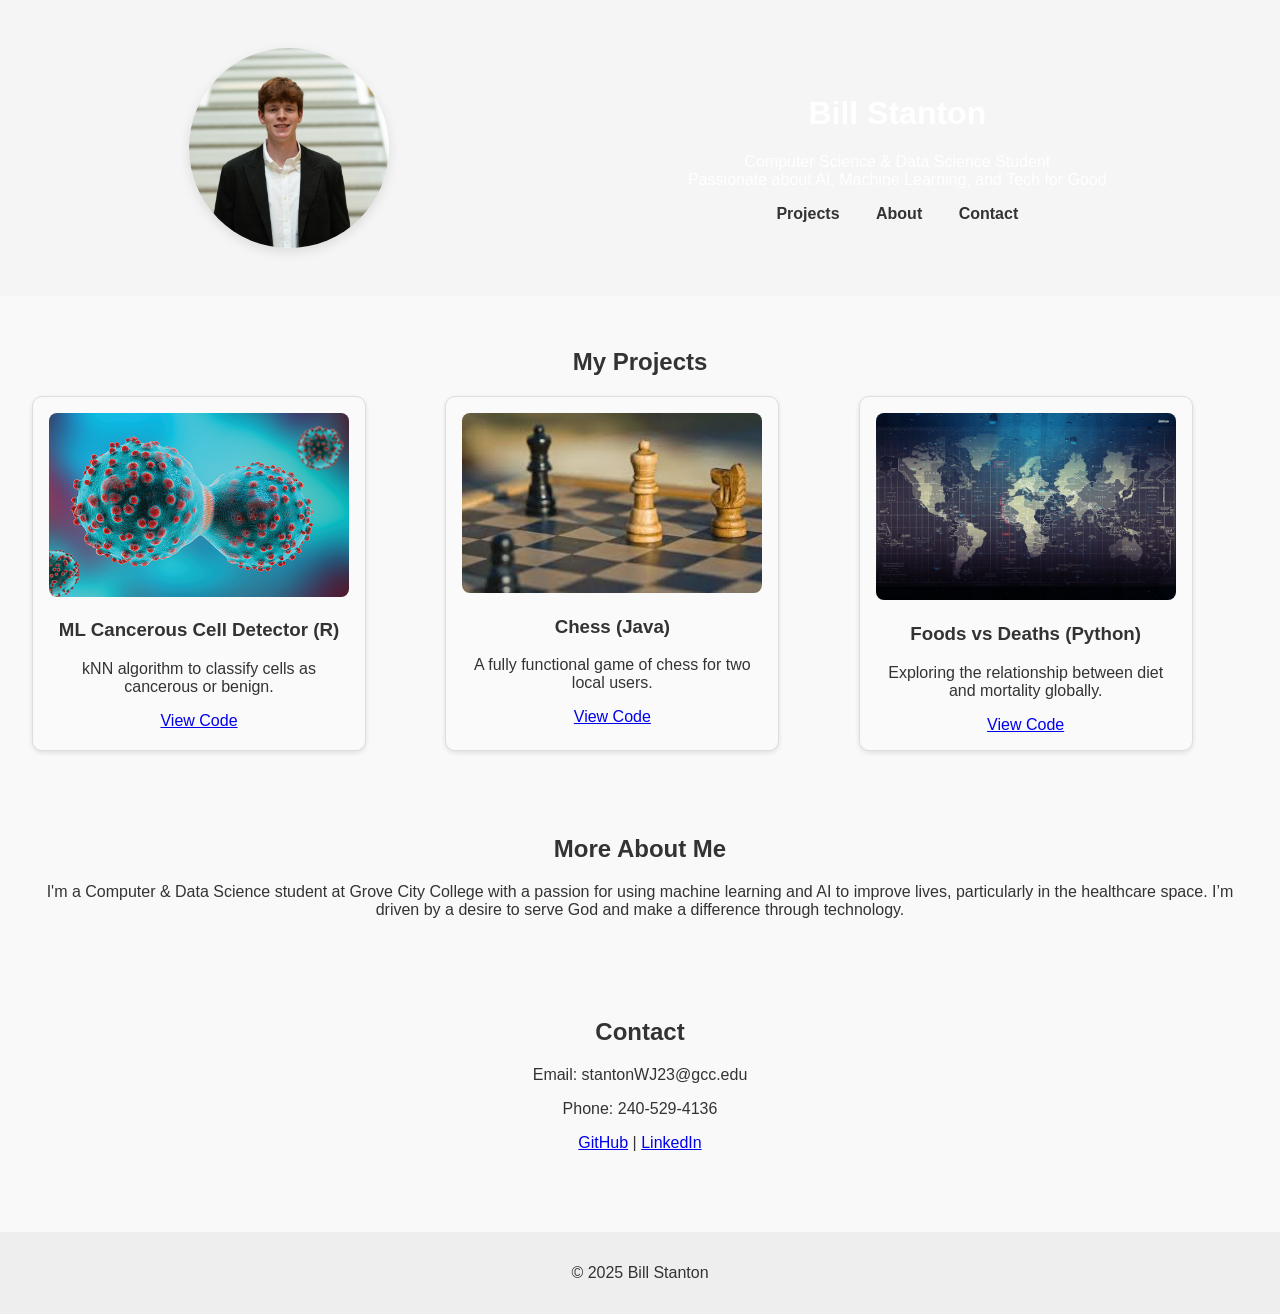
<file: index.html>
<!DOCTYPE html>
<html lang="en">
<head>
  <meta charset="UTF-8" />
  <meta name="viewport" content="width=device-width, initial-scale=1.0"/>
  <title>Bill Stanton | CS Projects</title>
  <link rel="stylesheet" href="style.css" />
  <style>
    body {
      font-family: sans-serif;
      margin: 0;
      padding: 0;
    }

    header {
      display: flex;
      flex-direction: row;
      align-items: center;
      justify-content: space-around;
      background-color: #f5f5f5;
      padding: 2rem;
      flex-wrap: wrap;
    }

    header img {
      width: 200px;
      height: 200px;
      border-radius: 50%;
      object-fit: cover;
      margin: 1rem;
      box-shadow: 0 4px 12px rgba(0,0,0,0.1);
    }

    .intro-text {
      max-width: 500px;
      text-align: center;
    }

    nav {
      margin-top: 1rem;
    }

    nav a {
      margin: 0 1rem;
      text-decoration: none;
      color: #333;
      font-weight: bold;
    }

    section {
      padding: 2rem;
      text-align: center;
    }

    .project-grid {
      display: grid;
      grid-template-columns: repeat(auto-fit, minmax(250px, 1fr));
      gap: 1.5rem;
    }

    .project-card {
      background: #fafafa;
      border: 1px solid #ddd;
      border-radius: 10px;
      padding: 1rem;
    }

    .project-card img {
      max-width: 100%;
      border-radius: 8px;
    }

    footer {
      text-align: center;
      padding: 1rem;
      background: #eee;
    }
  </style>
</head>
<body>
  <header>
    <img src="assets/Profile.jpg" alt="Bill Stanton Photo" />
    <div class="intro-text">
      <h1>Bill Stanton</h1>
      <p>Computer Science & Data Science Student<br>Passionate about AI, Machine Learning, and Tech for Good</p>
      <nav>
        <a href="#projects">Projects</a>
        <a href="#about">About</a>
        <a href="#contact">Contact</a>
      </nav>
    </div>
  </header>

  <section id="projects">
    <h2>My Projects</h2>
    <div class="project-grid">
      <div class="project-card">
        <img src="assets/Cancer_Cells.png" />
        <h3>ML Cancerous Cell Detector (R)</h3>
        <p>kNN algorithm to classify cells as cancerous or benign.</p>
        <a href="https://github.com/williamstanton3/ML-Cancerous-Cell-Detector" target="_blank">View Code</a>
      </div>
      <div class="project-card">
        <img src="assets/Chess.jpg" />
        <h3>Chess (Java)</h3>
        <p>A fully functional game of chess for two local users.</p>
        <a href="https://github.com/williamstanton3/Chess" target="_blank">View Code</a>
      </div>
      <div class="project-card">
        <img src="assets/World_Map.jpg" />
        <h3>Foods vs Deaths (Python)</h3>
        <p>Exploring the relationship between diet and mortality globally.</p>
        <a href="https://github.com/williamstanton3/Deaths_vs_Foods" target="_blank">View Code</a>
      </div>
    </div>
  </section>

  <section id="about">
    <h2>More About Me</h2>
    <p>I'm a Computer & Data Science student at Grove City College with a passion for using machine learning and AI to improve lives, particularly in the healthcare space. I’m driven by a desire to serve God and make a difference through technology.</p>
  </section>

  <section id="contact">
    <h2>Contact</h2>
    <p>Email: stantonWJ23@gcc.edu</p>
    <p>Phone: 240-529-4136</p>
    <p>
      <a href="https://github.com/williamstanton3">GitHub</a> | 
      <a href="https://www.linkedin.com/in/bill-stanton-6681ba298/">LinkedIn</a>
    </p>
  </section>

  <footer>
    <p>&copy; 2025 Bill Stanton</p>
  </footer>
</body>
</html>
</file>
<file: style.css>
body {
  font-family: Arial, sans-serif;
  margin: 0;
  background: #f9f9f9;
  color: #333;
}

header {
  background: #222;
  color: white;
  text-align: center;
  padding: 2rem;
}

nav a {
  margin: 0 1rem;
  color: #00bcd4;
  text-decoration: none;
}

section {
  padding: 2rem;
}

.project-grid {
  display: flex;
  flex-wrap: wrap;
  gap: 1rem;
}

.project-card {
  background: white;
  border-radius: 8px;
  padding: 1rem;
  box-shadow: 0 2px 5px rgba(0,0,0,0.1);
  width: 300px;
}

.project-card img {
  width: 100%;
  border-radius: 5px;
}

footer {
  text-align: center;
  padding: 1rem;
  background: #eee;
  margin-top: 2rem;
}

@media (max-width: 600px) {
  .project-grid {
    flex-direction: column;
    align-items: center;
  }

  nav {
    display: flex;
    flex-direction: column;
  }

  nav a {
    margin: 0.5rem 0;
  }
}
</file>
